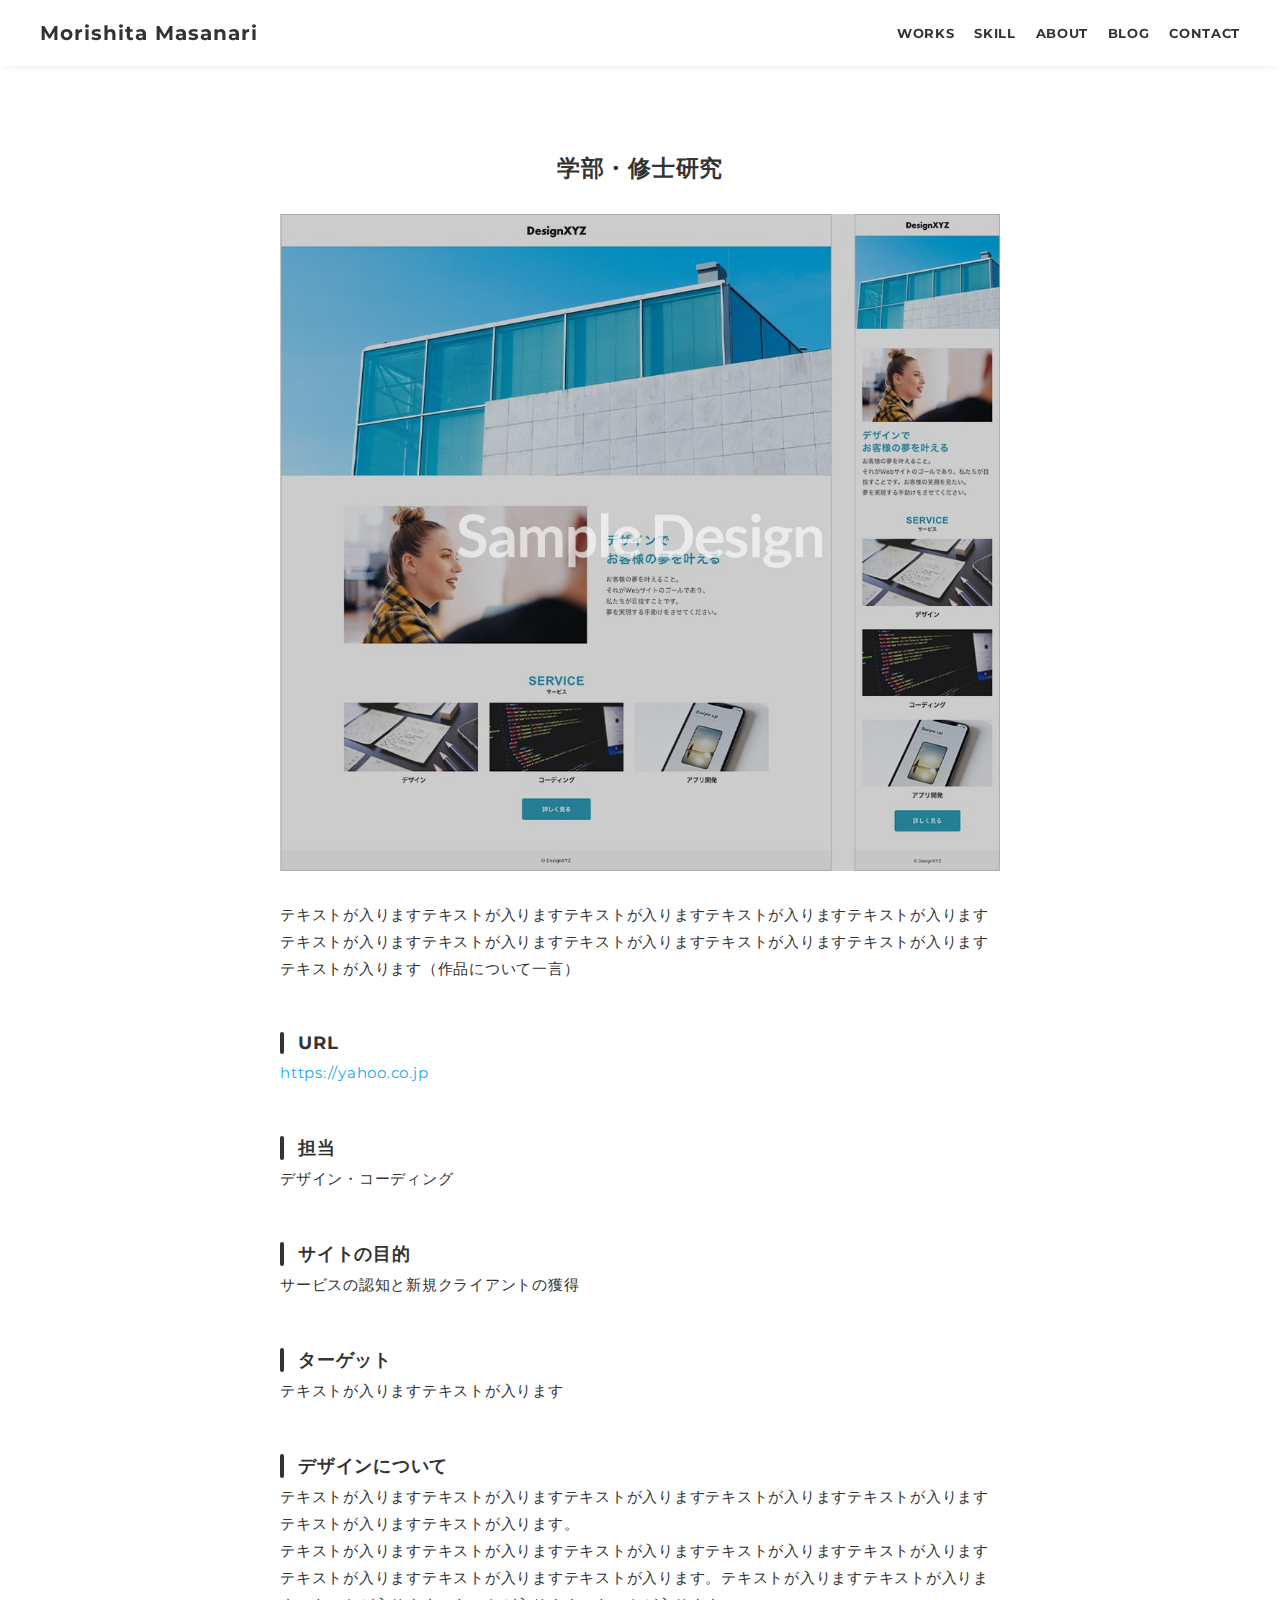
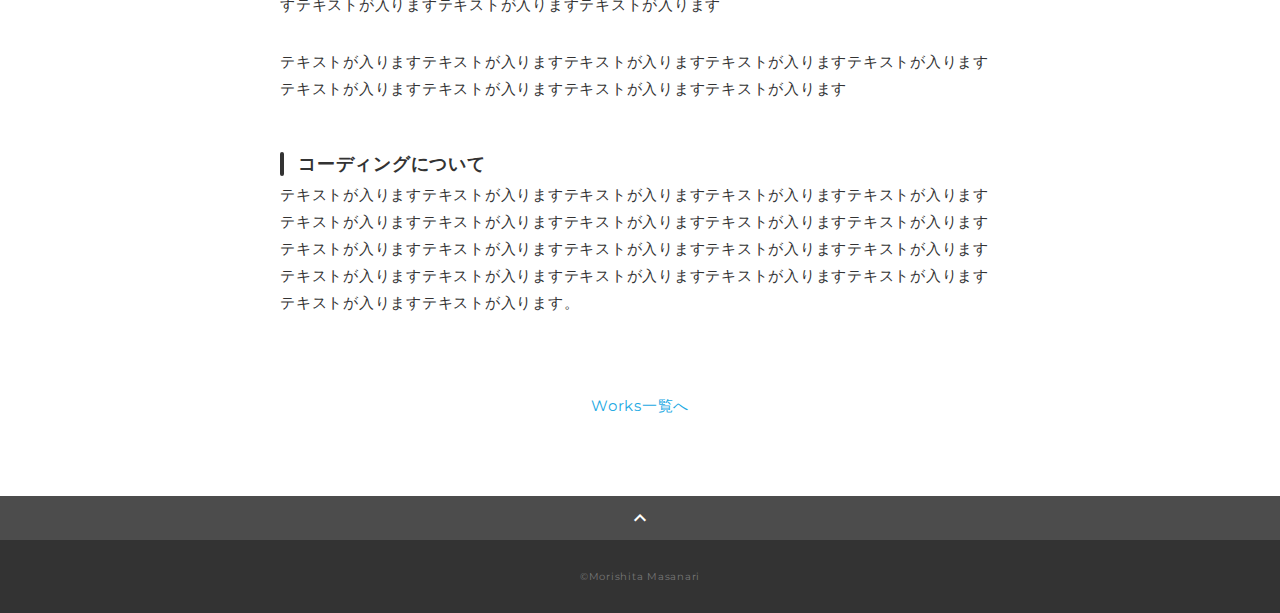
<file: ROS_kennkyuu.html>
<!DOCTYPE html>
<html>
<head>
  <meta charset="utf-8">
  <meta name="viewport" content="width=device-width,initial-scale=1">
  <meta property='og:type' content='website'>
  <meta property='og:title' content='Morishita Masanari ポートフォリオ'>
  <meta property='og:url' content='URLが入る'>
  <meta property='og:description' content='Morishita Masanariのポートフォリオサイトです。'>
  <meta property="og:image" content="img/ogp.png">
  <meta name="description" content="Morishita Masanariのポートフォリオサイトです" />
  <title>Morishita Masanari ポートフォリオ</title>
  <link rel="preconnect" href="https://fonts.gstatic.com">
  <link href="https://fonts.googleapis.com/css2?family=Montserrat:wght@400;700&display=swap" rel="stylesheet">
  <link href="https://fonts.googleapis.com/css?family=Material+Icons+Outlined" rel="stylesheet">
  <link href="css/ress.css" media="all" rel="stylesheet" type="text/css" />
  <link href="css/style.css" media="all" rel="stylesheet" type="text/css" />
  <link rel="shortcut icon" href="img/favicon.ico" />
  <link rel=”canonical” href=”URLが入る” />
</head>

<body>
  <div class="wrapper">

    <!-- header -->
    <header class="header ">
      <div class="container">
        <h1 class="header-logo">
          <a href=".">Morishita Masanari</a>
        </h1>
        <nav class="gnav">
          <ul class="gnav-list">
            <li class="gnav-item"><a href=".#works">WORKS</a></li>
            <li class="gnav-item"><a href="./#skill">SKILL</a></li>
            <li class="gnav-item"><a href="./#about">ABOUT</a></li>
            <li class="gnav-item"><a href="https://mozyanari.hatenablog.com/">BLOG</a></li>
            <li class="gnav-item"><a href="./#contact">CONTACT</a></li>
          </ul>
        </nav>
      </div>
    </header>
    <!-- /header -->

    <main class="content">

      <article class="article">
        <div class="article-container">
          <h2 class="article-title">学部・修士研究</h2>
          <div class="article-body">
            <p>
              <img src="img/works-sample.jpg" alt="">
            </p>
            <p>
              テキストが入りますテキストが入りますテキストが入りますテキストが入りますテキストが入りますテキストが入りますテキストが入りますテキストが入りますテキストが入りますテキストが入りますテキストが入ります（作品について一言）
            </p>
            <h3>URL</h3>
            <p><a href="https://yahoo.co.jp" target="_blank" rel="noopener">https://yahoo.co.jp</a></p>
            <h3>担当</h3>
            <p>デザイン・コーディング</p>
            <h3>サイトの目的</h3>
            <p>サービスの認知と新規クライアントの獲得</p>
            <h3>ターゲット</h3>
            <p>テキストが入りますテキストが入ります</p>
            <h3>デザインについて</h3>
            <p>
              テキストが入りますテキストが入りますテキストが入りますテキストが入りますテキストが入りますテキストが入りますテキストが入ります。<br>テキストが入りますテキストが入りますテキストが入りますテキストが入りますテキストが入りますテキストが入りますテキストが入りますテキストが入ります。テキストが入りますテキストが入りますテキストが入りますテキストが入りますテキストが入ります
            </p>
            <p>
              テキストが入りますテキストが入りますテキストが入りますテキストが入りますテキストが入りますテキストが入りますテキストが入りますテキストが入りますテキストが入ります
            </p>
            <h3>コーディングについて</h3>
            <p>
              テキストが入りますテキストが入りますテキストが入りますテキストが入りますテキストが入りますテキストが入りますテキストが入りますテキストが入りますテキストが入りますテキストが入りますテキストが入りますテキストが入りますテキストが入りますテキストが入りますテキストが入りますテキストが入りますテキストが入りますテキストが入りますテキストが入りますテキストが入りますテキストが入りますテキストが入ります。
            </p>
          </div>
          <div class="home-link">
            <a href="./#works">Works一覧へ</a>
          </div>
        </div>
      </article>

      <div class="page-top" id="js-page-top">
        <span class="material-icons-outlined">expand_less</span>
      </div>
    </main>

    <!-- footer -->
    <footer class="footer">
      <div class="copyright">&copy;Morishita Masanari</div>
    </footer>
    <!-- /footer -->

  </div>
  <script src="https://ajax.googleapis.com/ajax/libs/jquery/3.5.1/jquery.min.js"></script>
  <script type='text/javascript' src="js/script.js"></script>
</body>
</html>
</file>
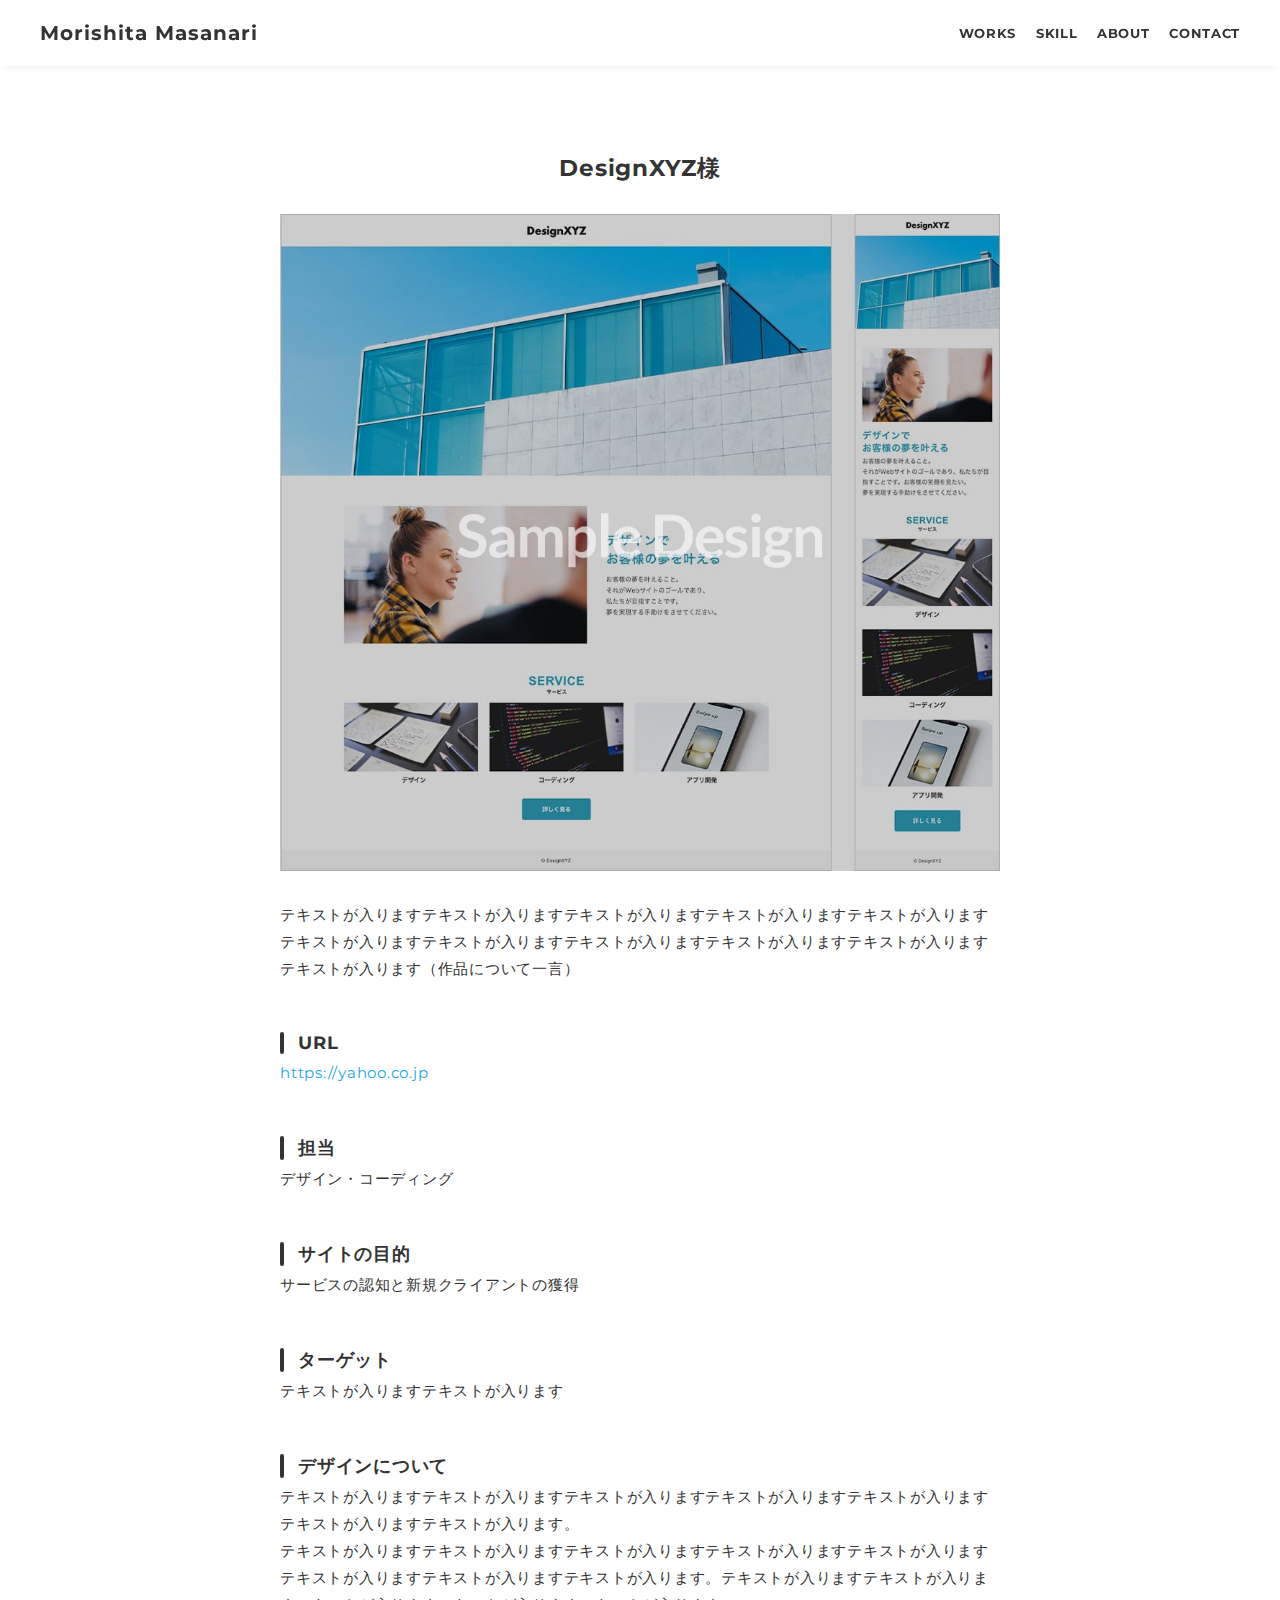
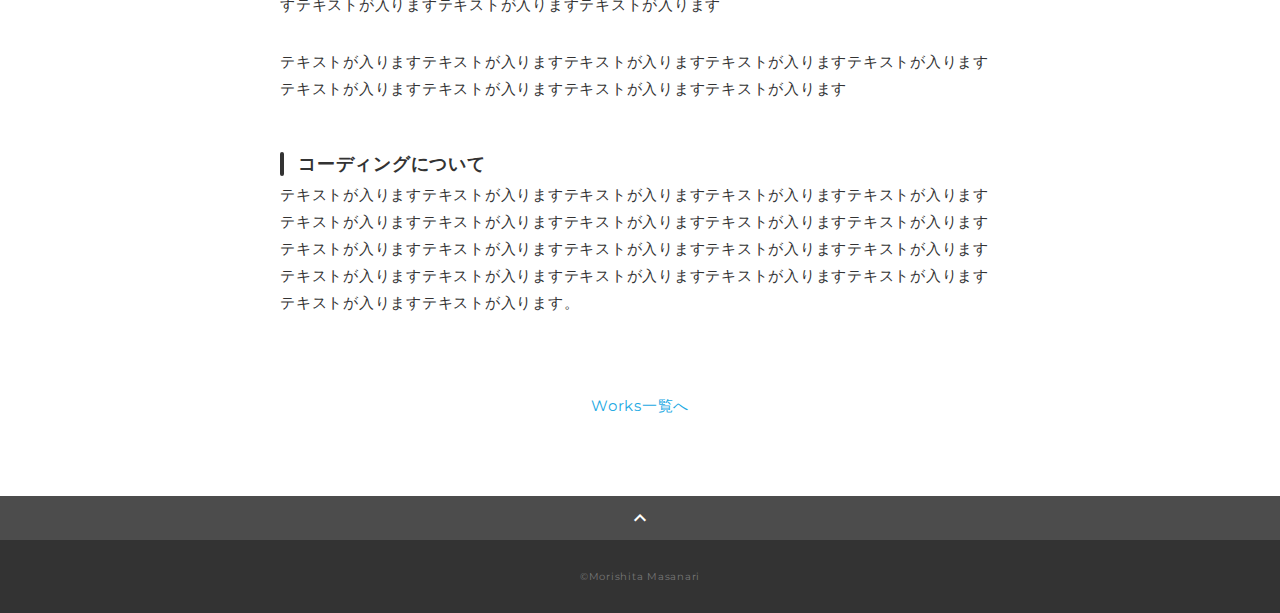
<file: works-template.html>
<!DOCTYPE html>
<html>
<head>
  <meta charset="utf-8">
  <meta name="viewport" content="width=device-width,initial-scale=1.0,user-scalable=no">
  <meta property='og:type' content='website'>
  <meta property='og:title' content='WebデザイナーMorishita Masanari ポートフォリオ'>
  <meta property='og:url' content='URLが入る'>
  <meta property='og:description' content='Morishita Masanariのポートフォリオサイトです。'>
  <meta property="og:image" content="img/ogp.png">
  <meta name="description" content="Morishita Masanariのポートフォリオサイトです" />
  <title>Morishita Masanari ポートフォリオ</title>
  <link rel="preconnect" href="https://fonts.gstatic.com">
  <link href="https://fonts.googleapis.com/css2?family=Montserrat:wght@400;700&display=swap" rel="stylesheet">
  <link href="https://fonts.googleapis.com/css?family=Material+Icons+Outlined" rel="stylesheet">
  <link href="css/ress.css" media="all" rel="stylesheet" type="text/css" />
  <link href="css/style.css" media="all" rel="stylesheet" type="text/css" />
  <link rel="shortcut icon" href="img/favicon.ico" />
  <link rel=”canonical” href=”URLが入る” />
</head>

<body>
  <div class="wrapper">

    <!-- header -->
    <header class="header ">
      <div class="container">
        <h1 class="header-logo">
          <a href=".">Morishita Masanari</a>
        </h1>
        <nav class="gnav">
          <ul class="gnav-list">
            <li class="gnav-item"><a href=".#works">WORKS</a></li>
            <li class="gnav-item"><a href="./#skill">SKILL</a></li>
            <li class="gnav-item"><a href="./#about">ABOUT</a></li>
            <li class="gnav-item"><a href="./#contact">CONTACT</a></li>
          </ul>
        </nav>
      </div>
    </header>
    <!-- /header -->

    <main class="content">

      <article class="article">
        <div class="article-container">
          <h2 class="article-title">DesignXYZ様</h2>
          <div class="article-body">
            <p>
              <img src="img/works-sample.jpg" alt="">
            </p>
            <p>
              テキストが入りますテキストが入りますテキストが入りますテキストが入りますテキストが入りますテキストが入りますテキストが入りますテキストが入りますテキストが入りますテキストが入りますテキストが入ります（作品について一言）
            </p>
            <h3>URL</h3>
            <p><a href="https://yahoo.co.jp" target="_blank" rel="noopener">https://yahoo.co.jp</a></p>
            <h3>担当</h3>
            <p>デザイン・コーディング</p>
            <h3>サイトの目的</h3>
            <p>サービスの認知と新規クライアントの獲得</p>
            <h3>ターゲット</h3>
            <p>テキストが入りますテキストが入ります</p>
            <h3>デザインについて</h3>
            <p>
              テキストが入りますテキストが入りますテキストが入りますテキストが入りますテキストが入りますテキストが入りますテキストが入ります。<br>テキストが入りますテキストが入りますテキストが入りますテキストが入りますテキストが入りますテキストが入りますテキストが入りますテキストが入ります。テキストが入りますテキストが入りますテキストが入りますテキストが入りますテキストが入ります
            </p>
            <p>
              テキストが入りますテキストが入りますテキストが入りますテキストが入りますテキストが入りますテキストが入りますテキストが入りますテキストが入りますテキストが入ります
            </p>
            <h3>コーディングについて</h3>
            <p>
              テキストが入りますテキストが入りますテキストが入りますテキストが入りますテキストが入りますテキストが入りますテキストが入りますテキストが入りますテキストが入りますテキストが入りますテキストが入りますテキストが入りますテキストが入りますテキストが入りますテキストが入りますテキストが入りますテキストが入りますテキストが入りますテキストが入りますテキストが入りますテキストが入りますテキストが入ります。
            </p>
          </div>
          <div class="home-link">
            <a href="./#works">Works一覧へ</a>
          </div>
        </div>
      </article>

      <div class="page-top" id="js-page-top">
        <span class="material-icons-outlined">expand_less</span>
      </div>
    </main>

    <!-- footer -->
    <footer class="footer">
      <div class="copyright">&copy;Morishita Masanari</div>
    </footer>
    <!-- /footer -->

  </div>
  <script src="https://ajax.googleapis.com/ajax/libs/jquery/3.5.1/jquery.min.js"></script>
  <script type='text/javascript' src="js/script.js"></script>
</body>
</html>
</file>
<file: css/ress.css>
/*!
 * ress.css • v3.0.1
 * MIT License
 * github.com/filipelinhares/ress
 */

/* # =================================================================
   # Global selectors
   # ================================================================= */

html {
  box-sizing: border-box;
  word-break: normal;
  -moz-tab-size: 4;
  tab-size: 4;

  -webkit-text-size-adjust: 100%; /* Prevent adjustments of font size after orientation changes in iOS */
}

*,
::before,
::after {
  box-sizing: inherit;
  background-repeat: no-repeat; /* Set `background-repeat: no-repeat` to all elements and pseudo elements */
}

::before,
::after {
  vertical-align: inherit;
  text-decoration: inherit; /* Inherit text-decoration and vertical align to ::before and ::after pseudo elements */
}

* {
  margin: 0;
  padding: 0; /* Reset `padding` and `margin` of all elements */
}

/* # =================================================================
   # General elements
   # ================================================================= */

hr {
  overflow: visible; /* Show the overflow in Edge and IE */
  height: 0; /* Add the correct box sizing in Firefox */
}

details,
main {
  display: block; /* Render the `main` element consistently in IE. */
}

summary {
  display: list-item; /* Add the correct display in all browsers */
}

small {
  font-size: 80%; /* Set font-size to 80% in `small` elements */
}

[hidden] {
  display: none; /* Add the correct display in IE */
}

abbr[title] {
  /* Add the correct text decoration in Chrome, Edge, IE, Opera, and Safari */
  text-decoration: underline;
  text-decoration: underline dotted;
  border-bottom: none; /* Remove the bottom border in Chrome 57 */
}

a {
  background-color: transparent; /* Remove the gray background on active links in IE 10 */
}

a:active,
a:hover {
  outline-width: 0; /* Remove the outline when hovering in all browsers */
}

code,
kbd,
pre,
samp {
  font-family: monospace, monospace; /* Specify the font family of code elements */
}

pre {
  font-size: 1em; /* Correct the odd `em` font sizing in all browsers */
}

b,
strong {
  font-weight: bolder; /* Add the correct font weight in Chrome, Edge, and Safari */
}

/* https://gist.github.com/unruthless/413930 */
sub,
sup {
  position: relative;
  font-size: 75%;
  line-height: 0;
  vertical-align: baseline;
}

sub {
  bottom: -.25em;
}

sup {
  top: -.5em;
}

/* # =================================================================
   # Forms
   # ================================================================= */

input {
  border-radius: 0;
}

/* Replace pointer cursor in disabled elements */
[disabled] {
  cursor: default;
}

[type="number"]::-webkit-container-spin-button,
[type="number"]::-webkit-outer-spin-button {
  height: auto; /* Correct the cursor style of increment and decrement buttons in Chrome */
}

[type="search"] {
  outline-offset: -2px; /* Correct the outline style in Safari */

  -webkit-appearance: textfield; /* Correct the odd appearance in Chrome and Safari */
}

[type="search"]::-webkit-search-decoration {
  -webkit-appearance: none; /* Remove the container padding in Chrome and Safari on macOS */
}

textarea {
  overflow: auto; /* Internet Explorer 11+ */
  resize: vertical; /* Specify textarea resizability */
}

button,
input,
optgroup,
select,
textarea {
  font: inherit; /* Specify font inheritance of form elements */
}

optgroup {
  font-weight: bold; /* Restore the font weight unset by the previous rule */
}

button {
  overflow: visible; /* Address `overflow` set to `hidden` in IE 8/9/10/11 */
}

button,
select {
  text-transform: none; /* Firefox 40+, Internet Explorer 11- */
}

/* Apply cursor pointer to button elements */
button,
[type="button"],
[type="reset"],
[type="submit"],
[role="button"] {
  cursor: pointer;
  color: inherit;
}

/* Remove container padding and border in Firefox 4+ */
button::-moz-focus-container,
[type="button"]::-moz-focus-container,
[type="reset"]::-moz-focus-container,
[type="submit"]::-moz-focus-container {
  padding: 0;
  border-style: none;
}

/* Replace focus style removed in the border reset above */
button:-moz-focusring,
[type="button"]::-moz-focus-container,
[type="reset"]::-moz-focus-container,
[type="submit"]::-moz-focus-container {
  outline: 1px dotted ButtonText;
}

button,
html [type="button"],
/* Prevent a WebKit bug where (2) destroys native `audio` and `video`controls in Android 4 */
[type="reset"],
[type="submit"] {
  -webkit-appearance: button; /* Correct the inability to style clickable types in iOS */
}

/* Remove the default button styling in all browsers */
button,
input,
select,
textarea {
  border-style: none;
  background-color: transparent;
}

/* Style select like a standard input */
select {
  -webkit-appearance: none; /* Chrome 41+ */
  -moz-appearance: none; /* Firefox 36+ */
}

select::-ms-expand {
  display: none; /* Internet Explorer 11+ */
}

select::-ms-value {
  color: currentColor; /* Internet Explorer 11+ */
}

legend {
  display: table; /* Correct the text wrapping in Edge and IE */
  max-width: 100%; /* Correct the text wrapping in Edge and IE */
  max-width: 100%; /* Correct the text wrapping in Edge 18- and IE */
  white-space: normal; /* Correct the text wrapping in Edge and IE */
  color: inherit; /* Correct the color inheritance from `fieldset` elements in IE */
  border: 0; /* Correct `color` not being inherited in IE 8/9/10/11 */
}

::-webkit-file-upload-button {
  font: inherit; /* Change font properties to `inherit` in Chrome and Safari */
  color: inherit;
  /* Correct the inability to style clickable types in iOS and Safari */

  -webkit-appearance: button;
}

/* # =================================================================
   # Specify media element style
   # ================================================================= */

img {
  border-style: none; /* Remove border when inside `a` element in IE 8/9/10 */
}

/* Add the correct vertical alignment in Chrome, Firefox, and Opera */
progress {
  vertical-align: baseline;
}

/* # =================================================================
   # Accessibility
   # ================================================================= */

/* Hide content from screens but not screenreaders */
@media screen {
  [hidden~="screen"] {
    display: inherit;
  }
  [hidden~="screen"]:not(:active):not(:focus):not(:target) {
    position: absolute !important;
    clip: rect(0 0 0 0) !important;
  }
}

/* Specify the progress cursor of updating elements */
[aria-busy="true"] {
  cursor: progress;
}

/* Specify the pointer cursor of trigger elements */
[aria-controls] {
  cursor: pointer;
}

/* Specify the unstyled cursor of disabled, not-editable, or otherwise inoperable elements */
[aria-disabled] {
  cursor: default;
}
</file>
<file: css/style.css>
body {
  font-family: "Montserrat","Helvetica Neue",Arial,"Hiragino Kaku Gothic ProN","Hiragino Sans",Meiryo,sans-serif;
  font-size: 15px;
  letter-spacing: .05em;
  color: #333;
}

a {
  transition: opacity .3s;
  text-decoration: none;
  color: #1ca9e3;
}

img {
  max-width: 100%;
  height: auto;
  vertical-align: bottom;
  border-style: none;
}



.pc-only {
  display: block;
}

.sp-only {
  display: none;
}

/*--------------------------------
 レイアウト
---------------------------------*/
.wrapper {
  padding-top: 73px;
}

.section {
  padding: 90px 0;
}

.section:nth-of-type(odd) {
  background-color: #f7f7f7;
}

.container {
  max-width: 1340px;
  margin: 0 auto;
  padding: 0 40px;
}

/*--------------------------------
 見出し
---------------------------------*/
.title {
  font-size: 34px;
  font-weight: bold;
  line-height: 1;
  margin-bottom: 40px;
  text-align: center;
  letter-spacing: .05em;
  color: #333;
}

.lead {
  font-size: 16px;
  line-height: 1.8;
  margin-bottom: 30px;
}

/*--------------------------------
ヘッダー
---------------------------------*/
.header {
  position: fixed;
  top: 0;
  z-index: 1;
  width: 100%;
  background-color: #fff;
  box-shadow: 0 5px 10px -6px rgba(0,0,0,.1);
}

.header .container {
  display: flex;
  align-items: center;
  justify-content: space-between;
  padding: 20px 40px;
}

.header-logo {
  font-size: 20px;
  font-weight: bold;
  line-height: 1.2;
  margin-right: 20px;
  letter-spacing: .05em;
}

.header-logo a {
  color: #333;
}

.gnav-list {
  display: flex;
  justify-content: space-between;
  list-style: none;
}

.gnav-item:not(:last-child) {
  margin-right: 20px;
}

.gnav-item a {
  position: relative;
  font-size: 13px;
  font-weight: bold;
  display: inline-block;
  padding: 5px 0;
  transition: .3s;
  letter-spacing: .05em;
  color: #333;
}
.gnav-item a:after {
  position: absolute;
  bottom: 0;
  left: 50%;
  width: 0;
  height: 3px;
  content: "";
  transition: .3s;
  -webkit-transform: translateX(-50%);
  transform: translateX(-50%);
  background-color: #333;
}

.gnav-item a:hover:after {
  width: 100%;
}

/*--------------------------------
 メインビジュアル
---------------------------------*/
.mv {
  display: flex;
  align-items: center;
  justify-content: center;
  height: 85vh;
  text-align: center;
}

.mv-container {
  padding: 0 40px;
}

.mv-title {
  font-size: 60px;
  font-weight: bold;
  line-height: 1.2;
  margin-bottom: 5px;
  letter-spacing: .1em;
}
.mv-subtitle {
  font-size: 20px;
  font-weight: bold;
  line-height: 1;
  margin-bottom: 40px;
  letter-spacing: .08em;
}

.mv-text {
  font-size: 16px;
  line-height: 1.8;
}

/*--------------------------------
 Works
---------------------------------*/
.works-list {
  display: flex;
  flex-wrap: wrap;
  margin-bottom: -40px;
}

.works-item {
  width: 31.74603%;
  margin-right: 1.58730%;
  margin-bottom: 40px;
  color: #333;
}

.works-item:hover {
  opacity: .9;
}

.works-item:nth-of-type(3n) {
  margin-right: 0;
}

.works-img img {
  border: 1px solid #e6e6e6;
}

.works-name {
  font-size: 12px;
  font-weight: bold;
  margin-top: 8px;
}

.works-info {
  font-size: 10px;
  margin-top: 5px;
}

/*--------------------------------
 Skill
---------------------------------*/
.skill-list {
  display: flex;
  flex-wrap: wrap;
  justify-content: space-between;
  margin-bottom: -50px;
}

.skill-item {
  display: flex;
  align-items: flex-start;
  justify-content: space-between;
  width: 48%;
  margin-bottom: 50px;
}

.skill-img {
  width: 60px;
  height: auto;
  margin-right: 20px;
}

.skill-body {
  flex: 1;
}

.skill-name {
  margin-bottom: 10px;
}

.skill-text {
  font-size: 14px;
  line-height: 1.8;
}

/*--------------------------------
 About
---------------------------------*/
.profile {
  display: flex;
  flex-wrap: wrap;
  max-width: 800px;
  margin: 0 auto;
}
.profile-img {
  width: 20%;
  margin-right: 30px;
  border-radius: 50%;
}
.profile-img img {
  border-radius: 50%;
}
.profile-body {
  flex: 1;
}

.profile-body p {
  font-size: 15px;
  line-height: 1.8;
}

.profile-body p:not(:last-child) {
  margin-bottom: 30px;
}

/*--------------------------------
 Contact
---------------------------------*/
.contact {
  text-align: center;
}

.contact-item:not(:last-child) {
  margin-right: 10px;
}

.contact-text {
  margin-top: 10px;
}
/*--------------------------------
 ページトップ
---------------------------------*/
.page-top {
  font-weight: bold;
  padding: 10px;
  cursor: pointer;
  text-align: center;
  background-color: #4c4c4c;
}

.page-top .material-icons-outlined {
  vertical-align: bottom;
  color: #fff;
}

/*--------------------------------
 フッター
---------------------------------*/
.footer {
  padding: 30px;
  background-color: #333;
}

.copyright {
  font-size: 10px;
  text-align: center;
  color: #797979;
}

/*--------------------------------
 下層：Worksページ
---------------------------------*/
.article {
  padding: 80px 0;
}

.article-container {
  max-width: 1040px;
  margin: 0 auto;
  padding: 0 20px;
}

.article-title {
  margin-bottom: 30px;
  text-align: center;
}

.article-body {
  max-width: 720px;
  margin: 0 auto;
  margin-bottom: 80px;
}

.article-body h3 {
  position: relative;
  font-size: 18px;
  margin-bottom: 5px;
  padding-left: 1em;
}

.article-body h3:not(:first-child) {
  margin-top: 50px;
}

.article-body h3::before {
  position: absolute;
  top: 0;
  left: 0;
  width: 4px;
  height: 100%;
  content: "";
  border-radius: 3px;
  background-color: #333;
}

.article-body p {
  font-size: 15px;
  line-height: 1.8;
  margin-bottom: 30px;
}

.home-link {
  text-align: center;
}

/*media Queries 767
----------------------------------------------------*/
@media screen and (max-width: 767px) {
  body {
    font-size: 14px;
  }

  .pc-only {
    display: none;
  }

  .sp-only {
    display: block;
  }

  /* 見出し */
  .title {
    font-size: 26px;
    margin-bottom: 20px;
  }

  .lead {
    font-size: 14px;
    line-height: 1.7;
    margin-bottom: 20px;
  }

  /* レイアウト */
  .wrapper {
    padding-top: 57px;
  }

  .section {
    padding: 60px 0;
  }

  .container {
    padding: 0 20px;
  }

  /* ヘッダー */
  .header .container {
    padding: 15px;
  }

  .header-logo {
    font-size: 15px;
    margin-right: 15px;
  }

  .gnav-item:not(:last-child) {
    margin-right: 10px;
  }

  .gnav-item a {
    font-size: 10px;
  }

  .gnav-item a:after {
    display: none;
  }

  /*  メインビジュアル */
  .mv {
    height: 75vh;
  }

  .mv-container {
    padding: 0 20px;
  }

  .mv-title {
    font-size: 30px;
  }
  .mv-subtitle {
    font-size: 16px;
    margin-bottom: 20px;
  }

  .mv-text {
    font-size: 14px;
    line-height: 1.7;
  }

  /* Works */
  .works-name {
    font-size: 12px;
  }

  .works-info {
    margin-top: 3px;
  }

  .works-list {
    justify-content: space-between;
  }

  .works-item {
    flex: 0 0 48%;
    margin-right: 0;
    margin-bottom: 30px;
  }

  /* Skill */
  .skill-list {
    display: block;
    margin-bottom: 0;
  }

  .skill-item {
    width: 100%;
    margin-bottom: 35px;
  }

  .skill-item:last-child {
    margin-bottom: 0;
  }

  .skill-name {
    margin-bottom: 5px;
  }

  .skill-text {
    font-size: 13px;
    line-height: 1.7;
  }

  /* About */
  .profile {
    display: block;
  }
  .profile-img {
    width: 150px;
    margin: 0 auto;
    margin-bottom: 25px;
  }

  .profile-body p {
    font-size: 14px;
    line-height: 1.7;
  }

  .profile-body p:not(:last-child) {
    margin-bottom: 20px;
  }

  /* フッター */
  .footer {
    padding: 20px;
  }

  /* 下層ページ */
  .article {
    padding: 50px 0;
  }

  .article-body h3 {
    font-size: 16px;
    padding-left: .8em;
  }

  .article-body h3:not(:first-child) {
    margin-top: 30px;
  }

  .article-body p {
    font-size: 14px;
    line-height: 1.7;
    margin-bottom: 20px;
  }
}
</file>
